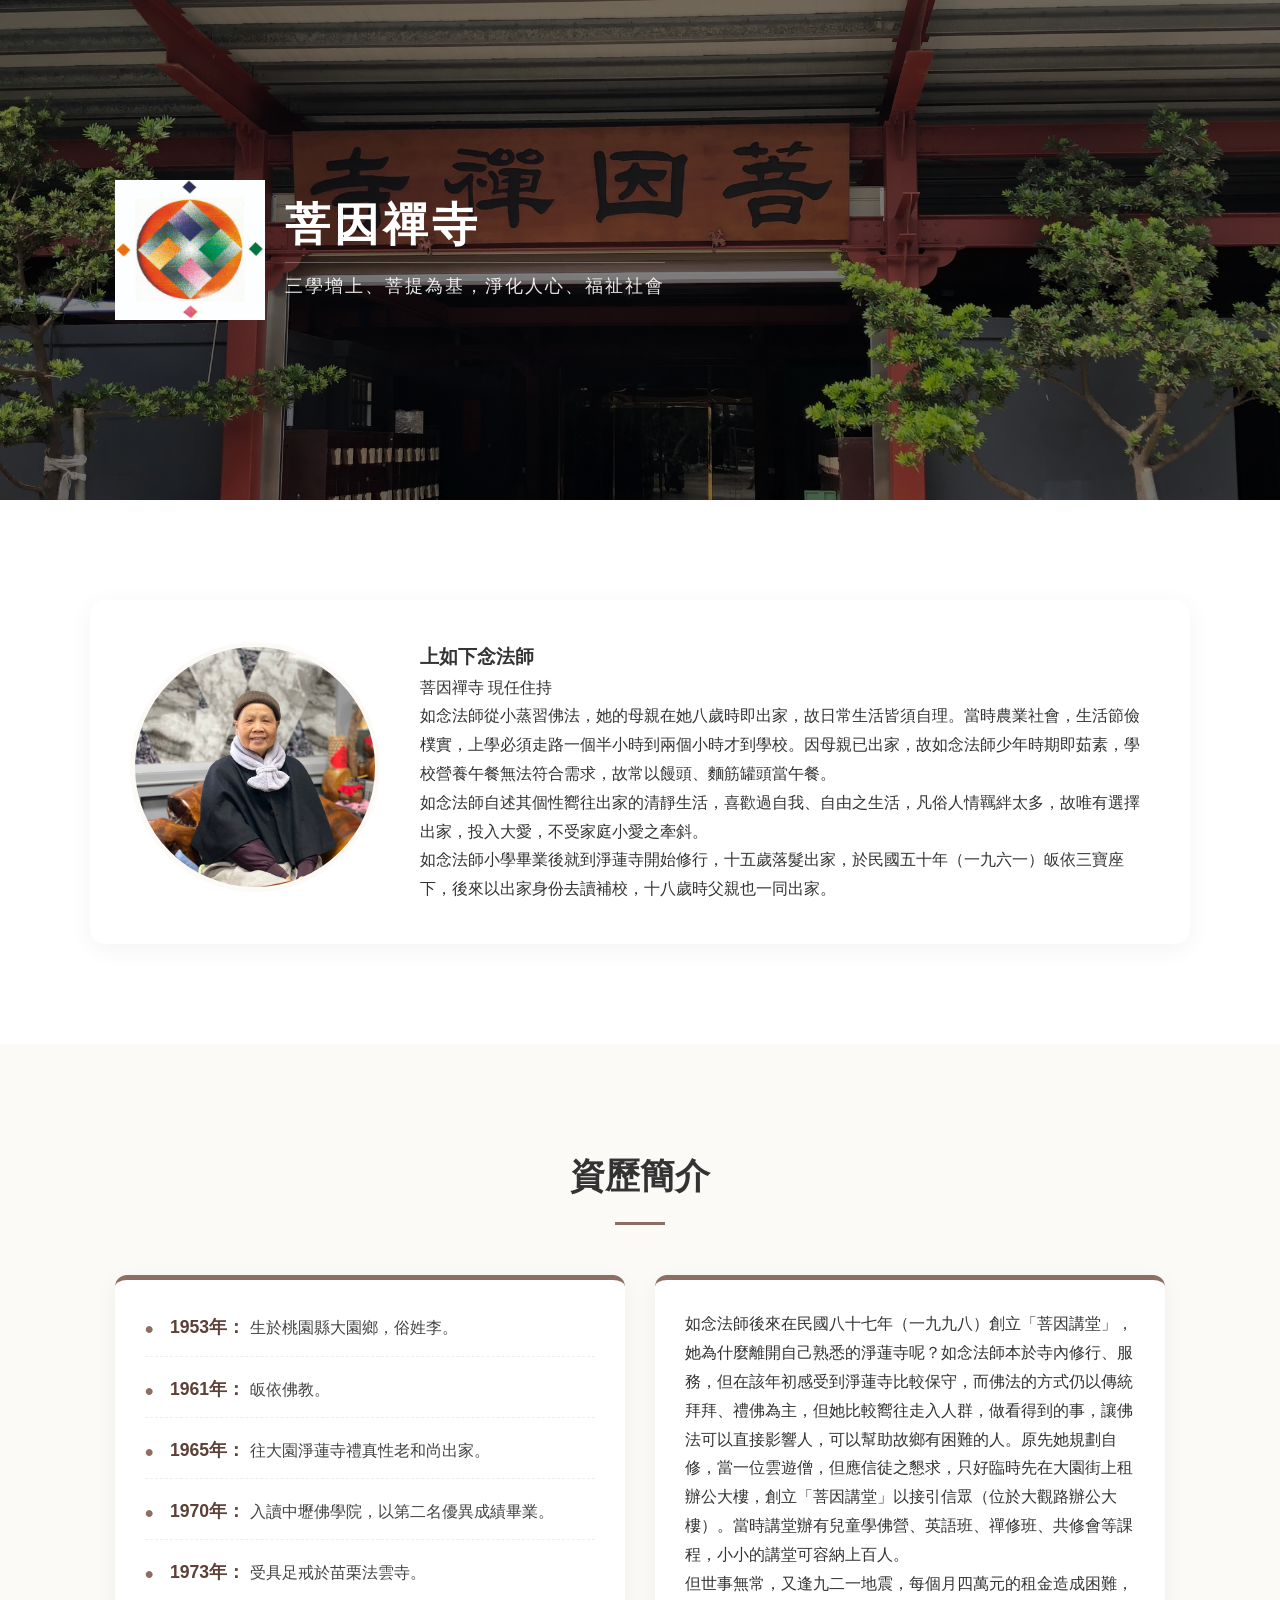
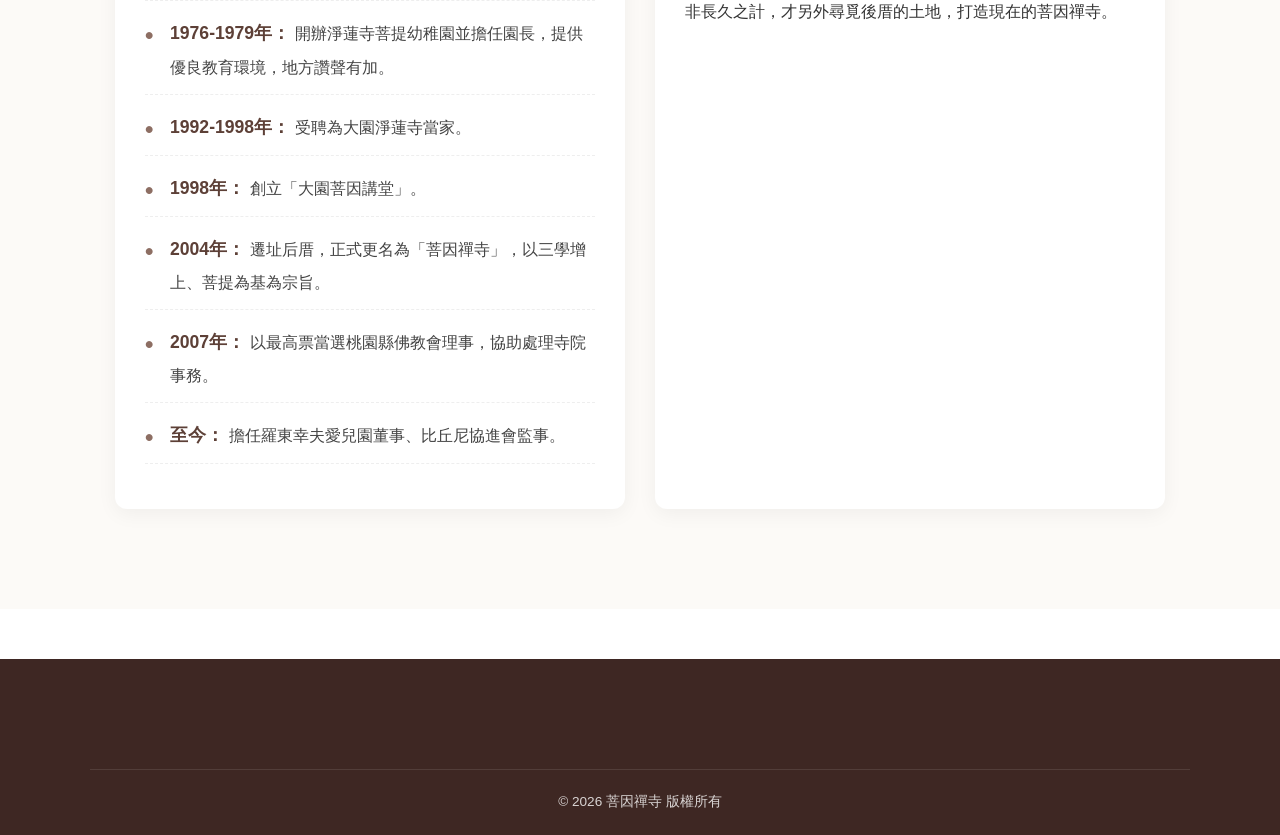
<file: 上如下念法師-簡介.htm>
<!DOCTYPE html>
<html lang="zh-Hant">

<head>
    <meta charset="UTF-8">
    <meta name="viewport" content="width=device-width, initial-scale=1.0">
    <title>法師介紹 - 菩因禪寺</title>
    <link rel="icon" href="logo.png" type="image/png">
    <!-- 引用你已經寫好的 CSS 檔案 -->
    <link rel="stylesheet" href="index.css">
</head>

<body>
    <!-- 導覽頁首 -->
    <header class="header">
        <div class="container header-content">
            <a href="index.htm" class="logo-group" style="text-decoration: none; color: inherit;">
                <img src="logo.png" alt="菩因禪寺 Logo" class="logo-img">
                <div class="title-container">
                    <h1 class="site-title">菩因禪寺</h1>
                    <p class="site-tagline">三學增上、菩提為基，淨化人心、福祉社會</p>
                </div>
            </a>
        </div>
    </header>

    <main class="content-area">
        <!-- 核心介紹區塊 -->
        <section class="section container">
            <div class="abbot-card">
                <!-- 法師照片 -->
                <div class="abbot-image">
                    <!-- 記得替換成你的法師照片路徑 -->
                    <img src="image 1.jpg" alt="住持法師">
                </div>

                <!-- 文字介紹 -->
                <div class="abbot-text">
                    <h3>上如下念法師</h3>
                    <p class="abbot-subtitle">菩因禪寺 現任住持</p>

                    <div class="abbot-bio">
                        <p>如念法師從小蒸習佛法，她的母親在她八歲時即出家，故日常生活皆須自理。當時農業社會，生活節儉樸實，上學必須走路一個半小時到兩個小時才到學校。因母親已出家，故如念法師少年時期即茹素，學校營養午餐無法符合需求，故常以饅頭、麵筋罐頭當午餐。

                            <br>如念法師自述其個性嚮往出家的清靜生活，喜歡過自我、自由之生活，凡俗人情羈絆太多，故唯有選擇出家，投入大愛，不受家庭小愛之牽斜。

                            <br>如念法師小學畢業後就到淨蓮寺開始修行，十五歲落髮出家，於民國五十年（一九六一）皈依三寶座下，後來以出家身份去讀補校，十八歲時父親也一同出家。
                        </p>
                    </div>


                </div>
            </div>
        </section>

        <!-- 修行經歷或學歷（選填） -->
        <section class="section bg-light">
            <div class="container">
                <h2 class="section-title">資歷簡介</h2>
                <div class="grid-layout">
                    <div class="card">
                        <ul class="monk-timeline">
                            <li><strong>1953年：</strong>生於桃園縣大園鄉，俗姓李。</li>
                            <li><strong>1961年：</strong>皈依佛教。</li>
                            <li><strong>1965年：</strong>往大園淨蓮寺禮真性老和尚出家。</li>
                            <li><strong>1970年：</strong>入讀中壢佛學院，以第二名優異成績畢業。</li>
                            <li><strong>1973年：</strong>受具足戒於苗栗法雲寺。</li>
                            <li><strong>1976-1979年：</strong>開辦淨蓮寺菩提幼稚園並擔任園長，提供優良教育環境，地方讚聲有加。</li>
                            <li><strong>1992-1998年：</strong>受聘為大園淨蓮寺當家。</li>
                            <li><strong>1998年：</strong>創立「大園菩因講堂」。</li>
                            <li><strong>2004年：</strong>遷址后厝，正式更名為「菩因禪寺」，以三學增上、菩提為基為宗旨。</li>
                            <li><strong>2007年：</strong>以最高票當選桃園縣佛教會理事，協助處理寺院事務。</li>
                            <li><strong>至今：</strong>擔任羅東幸夫愛兒園董事、比丘尼協進會監事。</li>
                        </ul>
                    </div>
                    <div class="card">
                        <p>如念法師後來在民國八十七年（一九九八）創立「菩因講堂」，她為什麼離開自己熟悉的淨蓮寺呢？如念法師本於寺內修行、服務，但在該年初感受到淨蓮寺比較保守，而佛法的方式仍以傳統拜拜、禮佛為主，但她比較嚮往走入人群，做看得到的事，讓佛法可以直接影響人，可以幫助故鄉有困難的人。原先她規劃自修，當一位雲遊僧，但應信徒之懇求，只好臨時先在大園街上租辦公大樓，創立「菩因講堂」以接引信眾（位於大觀路辦公大樓）。當時講堂辦有兒童學佛營、英語班、禪修班、共修會等課程，小小的講堂可容納上百人。

                            <br>但世事無常，又逢九二一地震，每個月四萬元的租金造成困難，非長久之計，才另外尋覓後厝的土地，打造現在的菩因禪寺。
                        </p>
                    </div>

                </div>
            </div>
        </section>
    </main>

    <!-- 頁尾 -->
    <footer class="footer">
        <div class="container footer-bottom">
            <p>&copy; 2026 菩因禪寺 版權所有</p>
        </div>
    </footer>
</body>

</html>
</file>
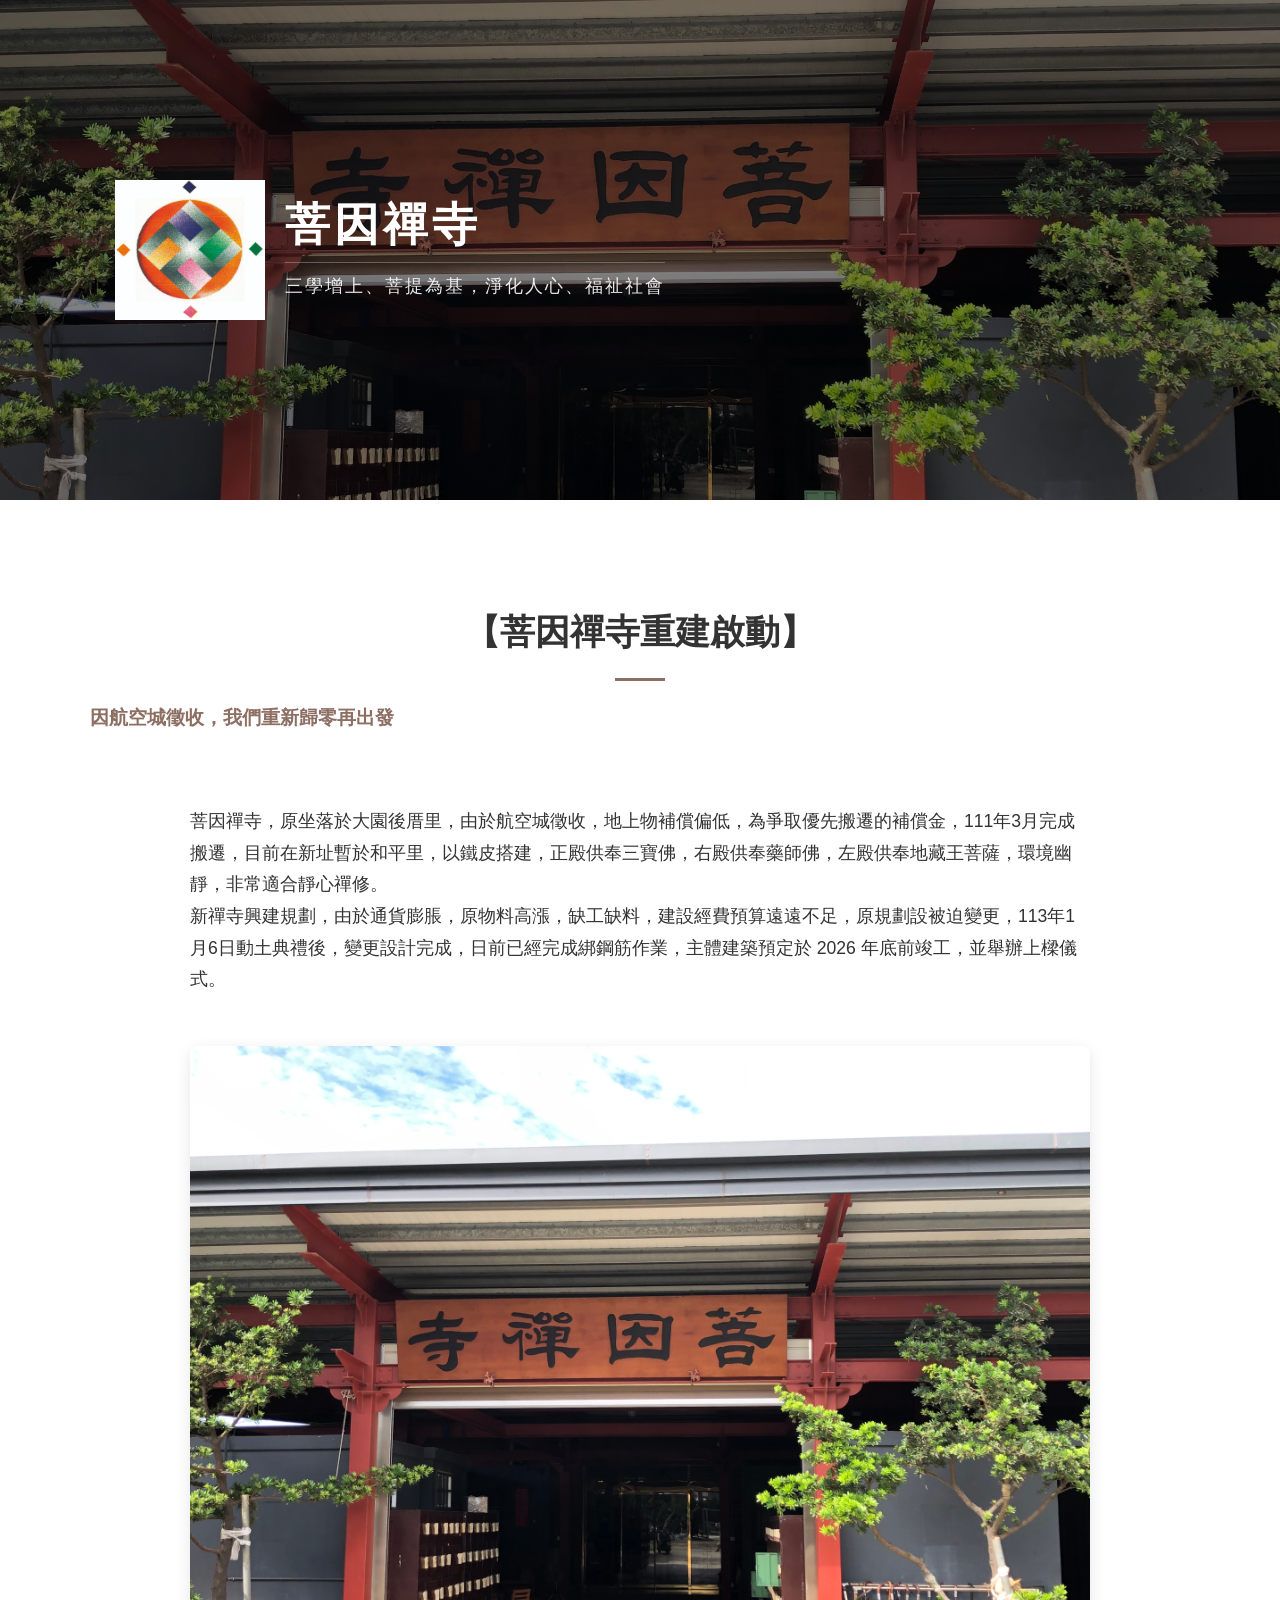
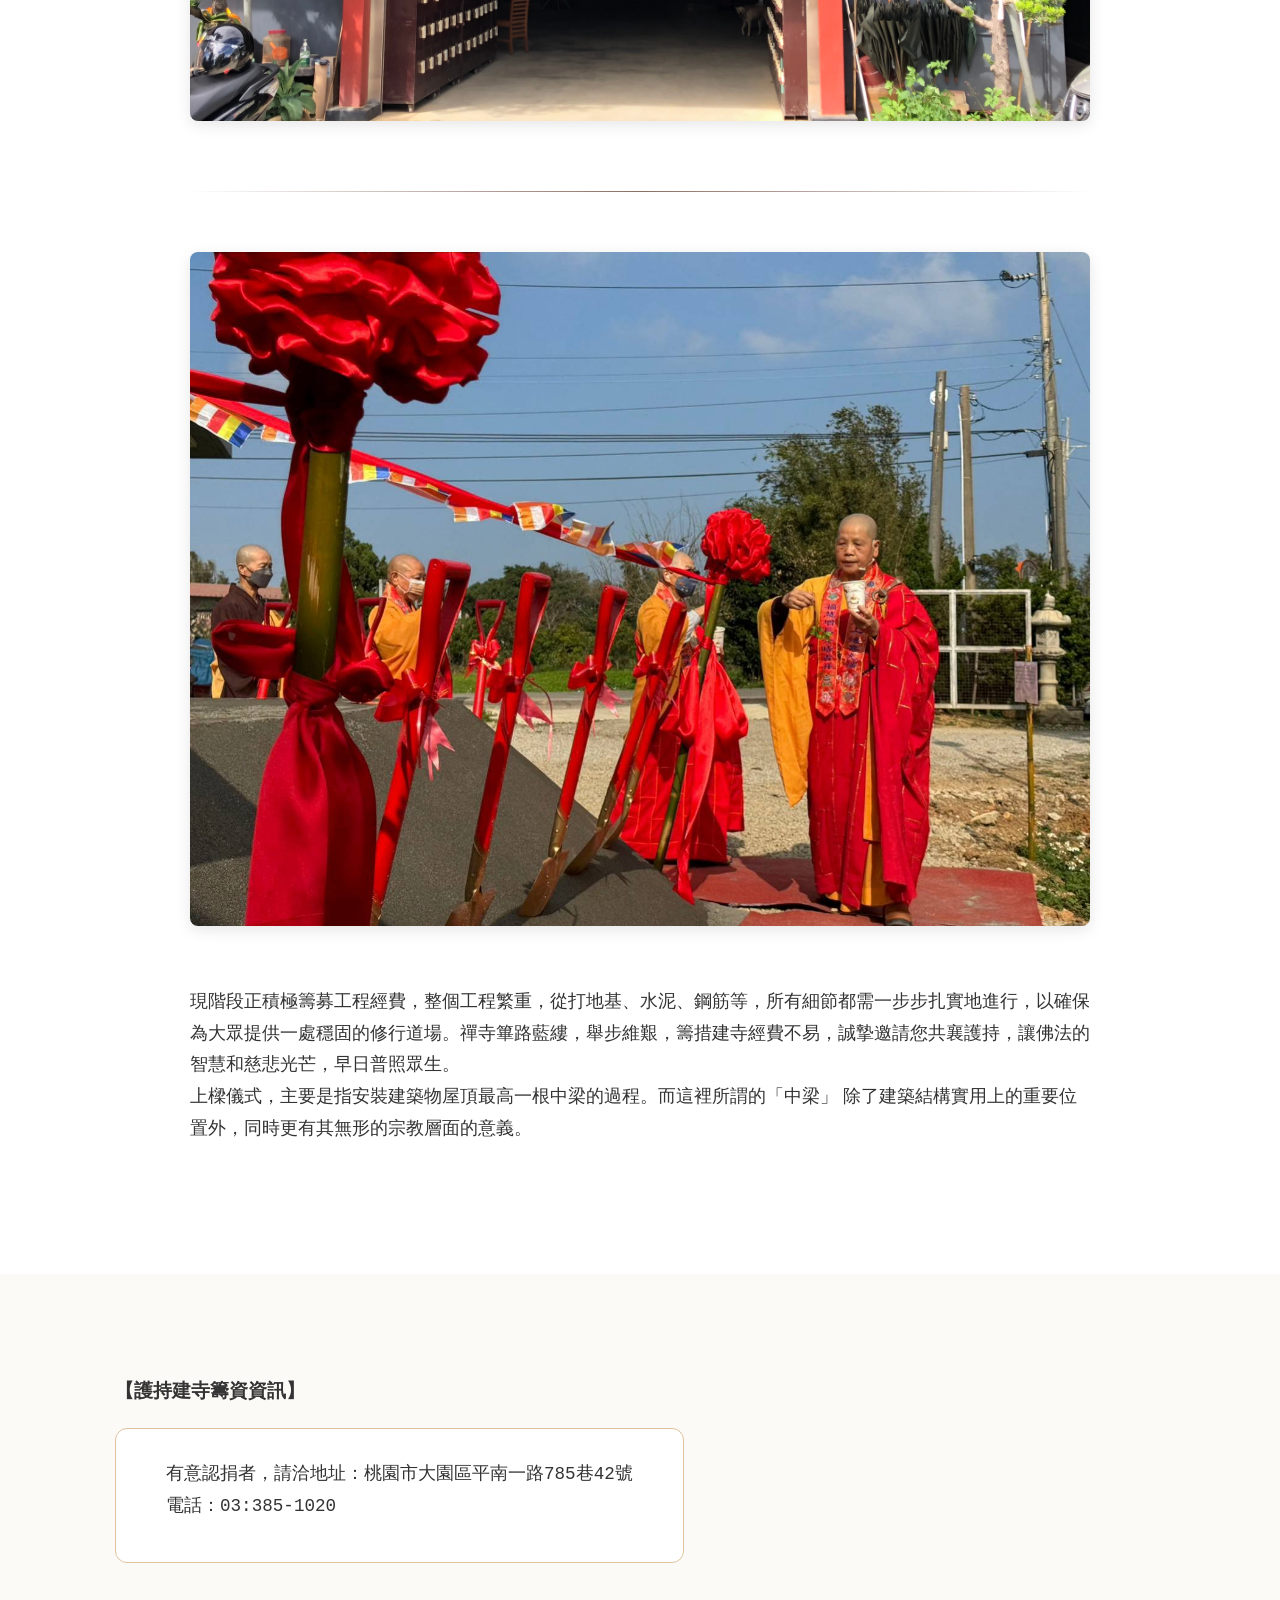
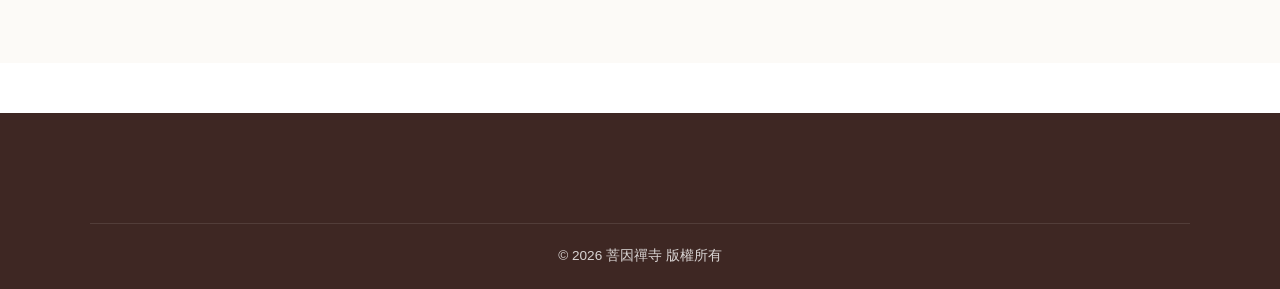
<file: 菩因禪寺 建寺 上樑 籌資 活動.htm>
<!DOCTYPE html>
<html lang="zh-Hant">

<head>
    <meta charset="UTF-8">
    <meta name="viewport" content="width=device-width, initial-scale=1.0">
    <title>菩因禪寺 建寺 上樑 籌資 活動 - 菩因禪寺</title>
    <link rel="icon" href="logo.png" type="image/png">
    <!-- 引用你已經寫好的 CSS 檔案 -->
    <link rel="stylesheet" href="index.css">
</head>

<body>
    <!-- 導覽頁首 -->
    <header class="header">
        <div class="container header-content">
            <a href="index.htm" class="logo-group" style="text-decoration: none; color: inherit;">
                <img src="logo.png" alt="菩因禪寺 Logo" class="logo-img">
                <div class="title-container">
                    <h1 class="site-title">菩因禪寺</h1>
                    <p class="site-tagline">三學增上、菩提為基，淨化人心、福祉社會</p>
                </div>
            </a>

        </div>
    </header>

    <main class="content-area">
        <!-- 主題區塊 -->
        <section class="section container">
            <h2 class="section-title">【菩因禪寺重建啟動】</h2>
            <p class="subtitle text-center">因航空城徵收，我們重新歸零再出發</p>

            <div class="story-block">
                <!-- 第一段：無常與變遷 -->
                <div class="story-content">
                    <p>菩因禪寺，原坐落於大園後厝里，由於航空城徵收，地上物補償偏低，為爭取優先搬遷的補償金，111年3月完成搬遷，目前在新址暫於和平里，以鐵皮搭建，正殿供奉三寶佛，右殿供奉藥師佛，左殿供奉地藏王菩薩，環境幽靜，非常適合靜心禪修。

                        <br>新禪寺興建規劃，由於通貨膨脹，原物料高漲，缺工缺料，建設經費預算遠遠不足，原規劃設被迫變更，113年1月6日動土典禮後，變更設計完成，日前已經完成綁鋼筋作業，主體建築預定於 2026
                        年底前竣工，並舉辦上樑儀式。
                    </p>
                </div>
                <div class="story-image">
                    <img src="image 6.jpg">
                </div>

                <hr class="zen-hr">

                <!-- 第二段：上樑與新生 -->
                <div class="story-image">
                    <img src="image copy 6.png" alt="建寺上樑現場">
                </div>
                <div class="story-content">
                    <p>現階段正積極籌募工程經費，整個工程繁重，從打地基、水泥、鋼筋等，所有細節都需一步步扎實地進行，以確保為大眾提供一處穩固的修行道場。禪寺篳路藍縷，舉步維艱，籌措建寺經費不易，誠摯邀請您共襄護持，讓佛法的智慧和慈悲光芒，早日普照眾生。

                        <br>上樑儀式，主要是指安裝建築物屋頂最高一根中梁的過程。而這裡所謂的「中梁」 除了建築結構實用上的重要位置外，同時更有其無形的宗教層面的意義。
                    </p>
                </div>
            </div>
        </section>

        <!-- 單純的匯款資訊區 -->
        <section class="section bg-light">
            <div class="container text-center">
                <h3>【護持建寺籌資資訊】</h3>
                <div class="bank-box">
                    <p>有意認捐者，請洽地址：桃園市大園區平南一路785巷42號
                        <br>電話：03:385-1020
                    </p>
                </div>
            </div>
        </section>
    </main>

    <!-- 頁尾 -->
    <footer class="footer">
        <div class="container footer-bottom">
            <p>&copy; 2026 菩因禪寺 版權所有</p>
        </div>
    </footer>
</body>

</html>
</file>
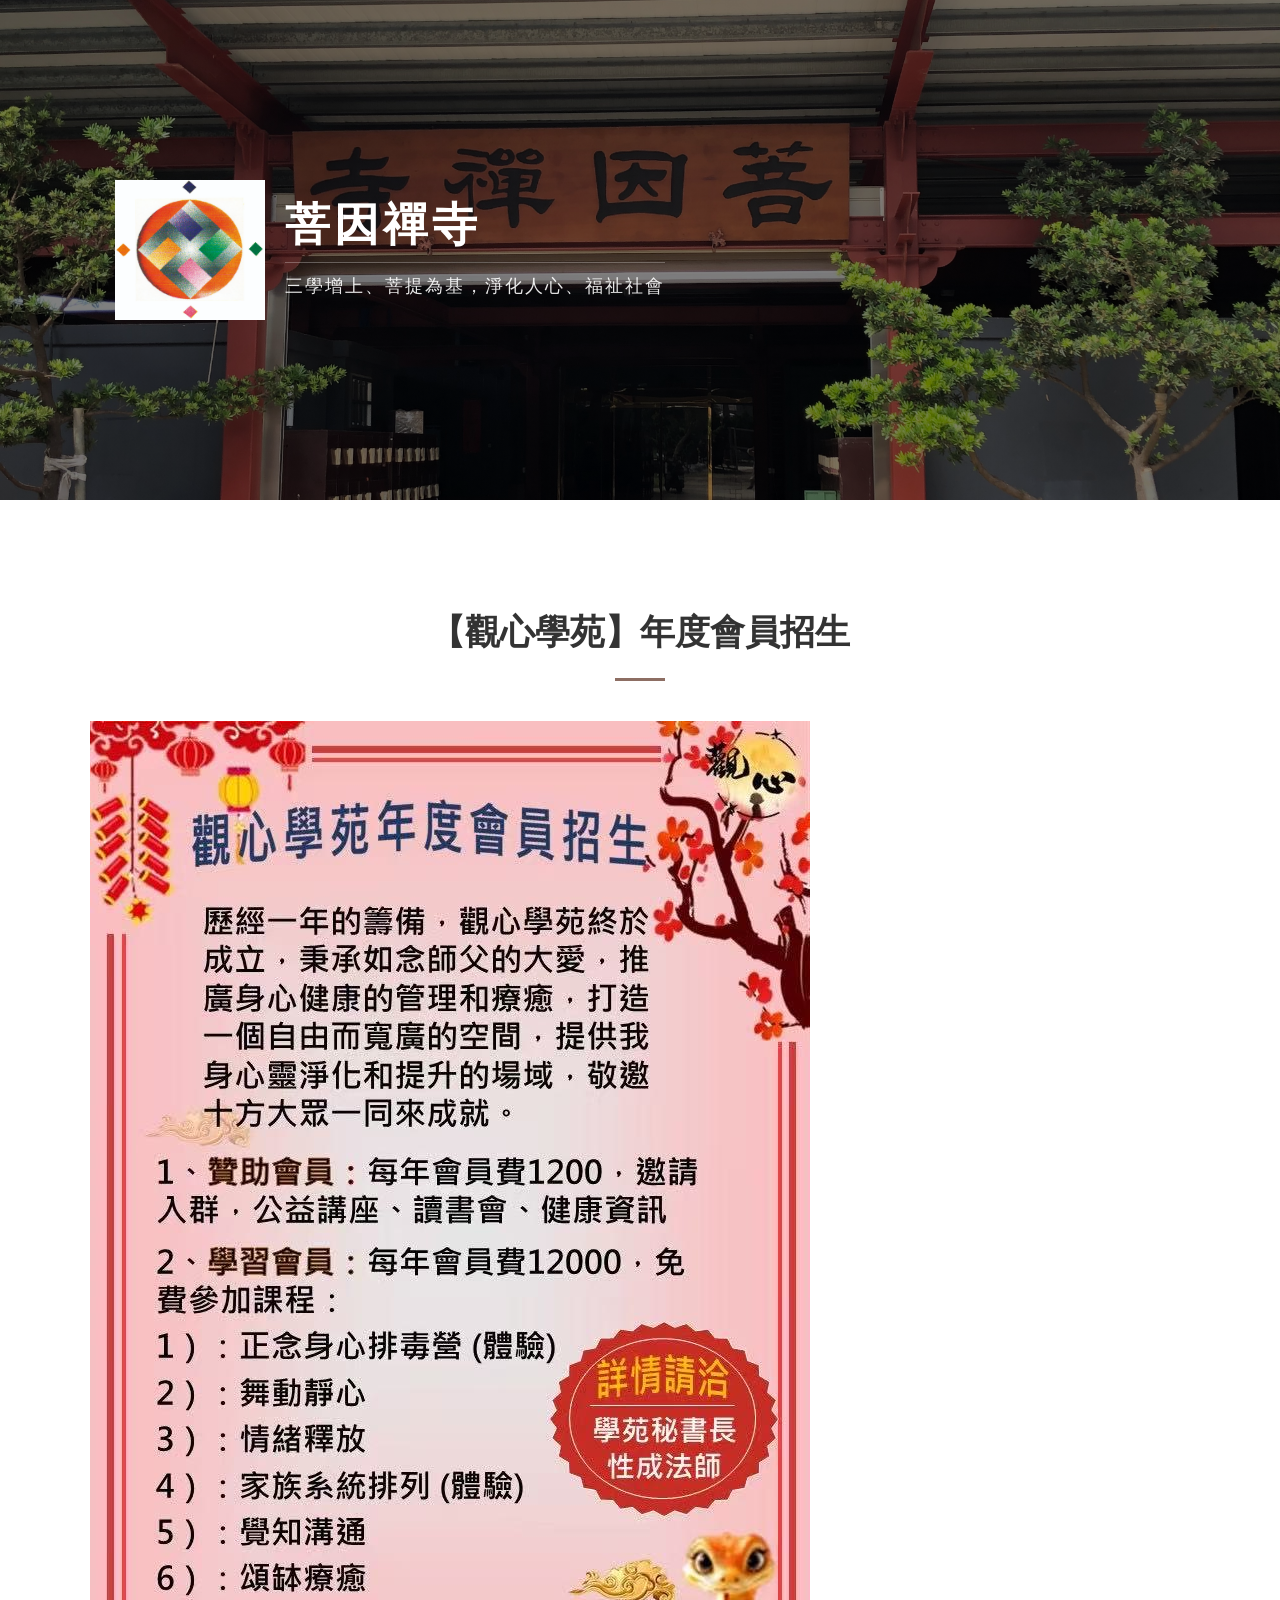
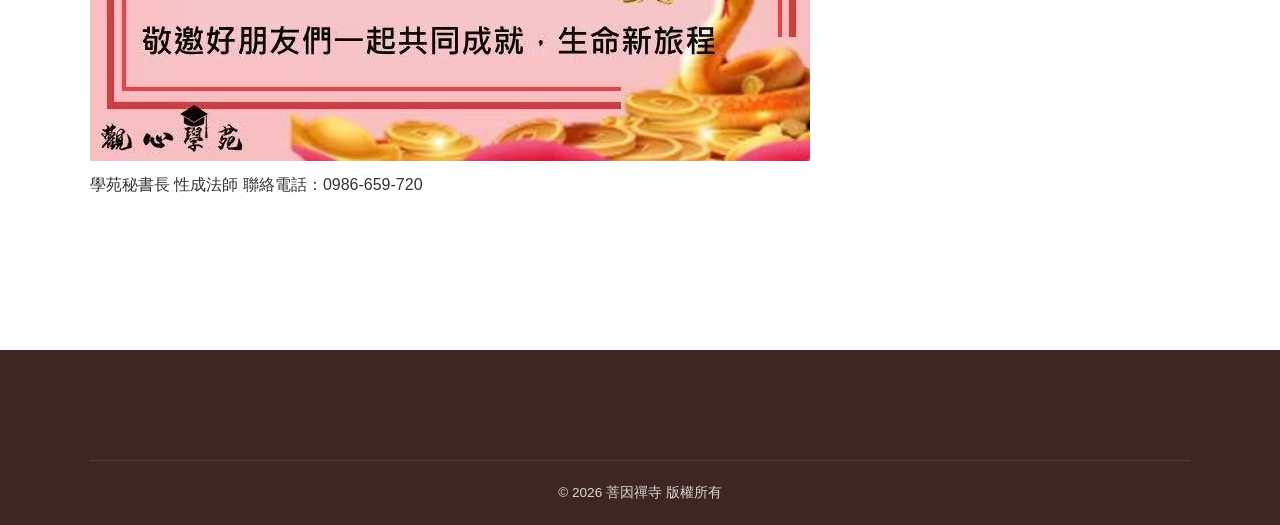
<file: 觀心學苑年度會員招生.htm>
<!DOCTYPE html>
<html lang="zh-Hant">
<head>
    <meta charset="UTF-8">
    <meta name="viewport" content="width=device-width, initial-scale=1.0">
    <title>年度會員招生 - 觀心學苑</title>
    <link rel="stylesheet" href="index.css">
</head>
<body>
    <header class="header">
        <div class="container header-content">
            <a href="index.htm" class="logo-group" style="text-decoration: none; color: inherit;">
                <img src="logo.png" alt="菩因禪寺 Logo" class="logo-img">
                <div class="title-container">
                    <h1 class="site-title">菩因禪寺</h1>
                    <p class="site-tagline">三學增上、菩提為基，淨化人心、福祉社會</p>
                </div>
            </a>     
        </div>
    </header>

    <main class="content-area">
        <!-- 招生主題 -->
        <section class="section container">
            <h2 class="section-title">【觀心學苑】年度會員招生</h2>
            <img src="image copy 7.png" alt="">
            <p>學苑秘書長 性成法師 聯絡電話：0986-659-720</p>
    </main>

    <footer class="footer">
        <div class="container footer-bottom">
            <p>&copy; 2026 菩因禪寺 版權所有</p>
        </div>
    </footer>
</body>
</html>
</file>
<file: index.css>
/* 1. 全域與基礎設定 */
* {
    margin: 0;
    padding: 0;
    box-sizing: border-box;
}

@media (max-width: 768px) {
    * {
        padding: 5px;
    }
}

body {
    font-family: "PingFang TC", "Microsoft JhengHei", sans-serif;
    line-height: 1.8;
    /* 稍微增加行高，提升閱讀舒適度 */
    color: #333;
    background-color: #fff;
}

/* 2. Header 區塊 */
.header {
    background: linear-gradient(rgba(0, 0, 0, 0.5), rgba(0, 0, 0, 0.5)),
        url('image 6.jpg') center / cover no-repeat;
    display: flex;
    align-items: center;
    /* 確保內容垂直置中 */
    height: 500px;
    padding: 40px;
    color: white;
}

.logo-img {
    /* 解決變形與過大問題的核心兩行 */
    height: auto;
    /* 核心：高度自動適應寬度 */
    max-width: 150px;
    /* 核心：限制Logo的最大寬度，不讓它暴走 */

    /* 解決模糊問題（若適用） */
    image-rendering: -webkit-optimize-contrast;
    /* 針對特定圖片優化解析度 */
}

/* Logo 群組容器 */
.logo-group {
    display: flex;
    align-items: center;
    /* 垂直居中 Logo 與標題 */
    gap: 20px;
    /* 圖案與文字的間距 */
}

/* 標題與標語容器 */
.title-container {
    display: flex;
    flex-direction: column;
    /* 讓標題與標語上下排列 */
    justify-content: center;
}

/* 主標題樣式 */
.site-title {
    font-size: 2.8rem;
    letter-spacing: 4px;
    margin-bottom: 5px;
    /* 與下方標語的間距 */
    line-height: 1.2;
}

/* 標語（Slogan）樣式 */
.site-tagline {
    font-size: 1.1rem;
    letter-spacing: 2px;
    opacity: 0.9;
    /* 稍微降低透明度，區分層次 */
    font-weight: 300;
    /* 使用較細的字體 */
    border-top: 1px solid rgba(255, 255, 255, 0.3);
    /* 加入一條細微的分隔線 */
    padding-top: 8px;
    margin-top: 5px;
}

/* 手機版調整 */
@media (max-width: 768px) {
    .logo-group {
        flex-direction: column;
        /* 手機上改為垂直排列 */
        text-align: center;
    }

    .site-title {
        font-size: 2rem;
    }

    .site-tagline {
        font-size: 0.9rem;
    }
}

/* 3. 內容容器佈局 */
.container {
    max-width: 1100px;
    margin: 0 auto;
    padding: 0 25px;
}

.section {
    padding: 100px 0;
    /* 增加上下留白，視覺更開闊 */
}

.bg-light {
    background-color: #fcfaf7;
    /* 稍微帶點暖色調的米白，更具禪意 */
}

.section-title {
    font-size: 2.2rem;
    margin-bottom: 40px;
    text-align: center;
    position: relative;
}

/* 標題下方的裝飾線 */
.section-title::after {
    content: "";
    display: block;
    width: 50px;
    height: 3px;
    background: #8d6e63;
    margin: 15px auto 0;
}

/* 關於我們：圖文並排 */
@media (min-width: 768px) {
    .section.flex-row {
        display: flex;
        align-items: center;
        gap: 60px;
    }

    .text-content,
    .image-box {
        flex: 1;
    }
}

.image-box img {
    width: 100%;
    display: block;
    border-radius: 4px;
    box-shadow: 0 10px 30px rgba(0, 0, 0, 0.1);
}

/* 4. 卡片網格系統 */
.grid-layout {
    display: grid;
    grid-template-columns: repeat(auto-fit, minmax(280px, 1fr));
    gap: 30px;
    margin-top: 50px;
}

.card {
    background: white;
    padding: 30px;
    border-radius: 12px;
    border-top: 5px solid #8d6e63;
    /* 改為頂部邊框，視覺引導更強 */
    box-shadow: 0 5px 20px rgba(0, 0, 0, 0.05);
    transition: all 0.3s ease;
    display: flex;
    flex-direction: column;
}

.card:hover {
    transform: translateY(-10px);
    box-shadow: 0 15px 40px rgba(0, 0, 0, 0.1);
}

.card h3 {
    margin-bottom: 15px;
    color: #5d4037;
    font-size: 1.4rem;
}

/* 卡片內的圖片優化 */
.card img {
    width: 100%;
    height: 200px;
    /* 固定高度 */
    object-fit: cover;
    /* 關鍵：讓行事曆圖片填滿且不變形 */
    border-radius: 6px;
    margin-bottom: 15px;
}

/* 5. 手機版優化 */
@media (max-width: 768px) {
    .header {
        height: 350px;
        padding: 20px;
        justify-content: center;
        text-align: center;
    }

    .logo-group {
        flex-direction: column;
        /* 手機版 Logo 在標題上方 */
        gap: 10px;
    }

    .site-title {
        font-size: 2rem;
    }

    .section {
        padding: 60px 0;
    }
}

/* 1. 小圖樣式：滑鼠移上去顯示放大鏡 */
.zoom-img {
    cursor: zoom-in;
    transition: opacity 0.3s;
}

.zoom-img:hover {
    opacity: 0.8;
}

/* 2. 燈箱背景（預設隱藏） */
.lightbox {
    display: none;
    /* 平時隱藏 */
    position: fixed;
    top: 0;
    left: 0;
    width: 100%;
    height: 100%;
    background: rgba(0, 0, 0, 0.8);
    /* 黑色半透明背景 */
    z-index: 9999;
    justify-content: center;
    align-items: center;
}

/* 3. 當 ID 被指向 (:target) 時顯示燈箱 */
.lightbox:target {
    display: flex;
}

/* 4. 大圖容器設定 */
.lightbox-content {
    position: relative;
    max-width: 90%;
    max-height: 90%;
}

.lightbox-content img {
    width: 100%;
    height: auto;
    max-height: 90vh;
    /* 確保不超過視窗高度 */
    object-fit: contain;
    border: 3px solid white;
    box-shadow: 0 0 20px rgba(0, 0, 0, 0.5);
}

/* 5. 關閉按鈕與點擊背景關閉 */
.close-overlay {
    position: absolute;
    width: 100%;
    height: 100%;
    cursor: zoom-out;
}

.close-btn {
    position: absolute;
    top: -40px;
    right: 0;
    color: white;
    font-size: 30px;
    text-decoration: none;
}

.btn-more {
    display: inline-block;
    padding: 12px 30px;
    background-color: #8d6e63;
    color: white !important;
    border-radius: 50px;
    /* 圓角膠囊狀 */
    letter-spacing: 2px;
    font-weight: bold;
    box-shadow: 0 4px 15px rgba(141, 110, 99, 0.3);
}

.btn-more:hover {
    background-color: #5d4037;
    transform: translateY(-3px);
    /* 向上彈起感 */
    box-shadow: 0 6px 20px rgba(141, 110, 99, 0.4);
}

/* Footer 整體樣式 */
.footer {
    background-color: #3e2723;
    /* 深木頭色 */
    color: rgba(255, 255, 255, 0.8);
    padding: 60px 0 20px;
    margin-top: 50px;
}

.footer-grid {
    display: grid;
    grid-template-columns: repeat(auto-fit, minmax(250px, 1fr));
    gap: 40px;
}

/* 第一欄 Logo 與描述 */
.footer-logo {
    display: flex;
    align-items: center;
    gap: 10px;
    margin-bottom: 20px;
}

.footer-logo img {
    height: 40px;
    filter: brightness(0) invert(1);
    /* 讓 Logo 變白色以符合深色背景 */
}

.footer-logo span {
    font-size: 1.5rem;
    color: white;
    letter-spacing: 2px;
}

.footer-desc {
    font-size: 0.95rem;
    line-height: 1.8;
}

/* 標題樣式 */
.footer h3 {
    color: white;
    font-size: 1.2rem;
    margin-bottom: 25px;
    position: relative;
}

.footer h3::after {
    content: "";
    display: block;
    width: 30px;
    height: 2px;
    background: #8d6e63;
    margin-top: 10px;
}

/* 聯絡清單與連結 */
.footer ul {
    list-style: none;
}

.footer ul li {
    margin-bottom: 15px;
    font-size: 0.95rem;
}

.footer-links a {
    display: block;
    margin-bottom: 12px;
    font-size: 0.95rem;
    color: rgba(255, 255, 255, 0.7);
    transition: color 0.3s;
}

.footer-links a:hover {
    color: #8d6e63;
    /* 滑鼠移上去變色 */
}

/* 版權宣告 */
.footer-bottom {
    margin-top: 50px;
    padding-top: 20px;
    border-top: 1px solid rgba(255, 255, 255, 0.1);
    text-align: center;
    font-size: 0.85rem;
}

.quick-links {
    display: grid;
    grid-template-columns: repeat(auto-fit, minmax(200px, 1fr));
    gap: 20px;
    padding: 40px 20px;
    margin-top: -50px;
    /* 稍微往上推，疊在背景圖邊緣增加設計感 */
    position: relative;
    z-index: 10;
}

.link-card {
    background: white;
    text-align: center;
    padding: 30px;
    border-radius: 12px;
    text-decoration: none;
    color: #333;
    box-shadow: 0 10px 30px rgba(0, 0, 0, 0.1);
    transition: transform 0.3s;
}

.link-card:hover {
    transform: translateY(-10px);
    border-bottom: 4px solid #8d6e63;
}

.link-card .icon {
    font-size: 2.5rem;
    display: block;
    margin-bottom: 10px;
}

/* 讓 Header 裡面的東西排開 */
.header-content {
    display: flex;
    justify-content: space-between;
    align-items: center;
    width: 100%;
}

/* 導覽選單 */
.nav-menu {
    display: flex;
    gap: 20px;
}

.nav-item {
    color: white;
    text-decoration: none;
    font-weight: bold;
    padding: 5px 15px;
    border-radius: 20px;
    transition: background 0.3s;
}

.nav-item:hover,
.nav-item.active {
    background: rgba(255, 255, 255, 0.2);
    /* 當前頁面或懸浮時變色 */
    color: #e0c39e;
    /* 淡淡的金色感 */
}

/* 法師介紹區塊的響應式修正 */
.abbot-card {
    display: flex;
    flex-direction: column;
    align-items: center;
    gap: 40px;
    padding: 40px;
    background: white;
    border-radius: 15px;
    box-shadow: 0 5px 25px rgba(0, 0, 0, 0.05);
}

@media (min-width: 992px) {
    .abbot-card {
        flex-direction: row;
        /* 電腦版改為左右 */
        text-align: left;
    }
}

.abbot-image img {
    width: 250px;
    height: 250px;
    border-radius: 50%;
    object-fit: cover;
    border: 5px solid #fcfaf7;
}

.monk-timeline {
    list-style: none;
    /* 去除預設黑點 */
    padding: 0;
    line-height: 2;
    /* 增加行高，長輩閱讀更輕鬆 */
}

.monk-timeline li {
    position: relative;
    padding-left: 25px;
    margin-bottom: 15px;
    color: #444;
    border-bottom: 1px dashed #eee;
    /* 加入淡虛線分隔 */
    padding-bottom: 10px;
}

/* 使用自定義的小圓點 */
.monk-timeline li::before {
    content: "•";
    color: #8d6e63;
    font-weight: bold;
    position: absolute;
    left: 0;
    font-size: 1.5rem;
    top: -5px;
}

.monk-timeline strong {
    color: #5d4037;
    /* 年份加深色 */
    font-size: 1.1rem;
    margin-right: 5px;
}

.reconstruction-section {
    padding: 0;
    /* 讓背景填滿 */
    margin-bottom: 80px;
}

.reconstruction-banner {
    background: linear-gradient(rgba(0, 0, 0, 0.6), rgba(0, 0, 0, 0.6)), url('temple-rebuild.jpg') center/cover;
    padding: 80px 40px;
    border-radius: 15px;
    text-align: center;
    color: white;
}

.reconstruction-text {
    font-size: 1.2rem;
    line-height: 2;
    margin: 20px auto 40px;
    max-width: 800px;
    letter-spacing: 1px;
}

/* 按鈕美化 */
.btn-primary {
    background: #8d6e63;
    color: white;
    padding: 12px 30px;
    border-radius: 50px;
    text-decoration: none;
    font-weight: bold;
    display: inline-block;
    margin: 10px;
}

.btn-outline {
    border: 2px solid white;
    color: white;
    padding: 10px 30px;
    border-radius: 50px;
    text-decoration: none;
    font-weight: bold;
    display: inline-block;
    margin: 10px;
}

.btn-primary:hover {
    background: #5d4037;
}

.btn-outline:hover {
    background: white;
    color: #333;
}

/* 文字副標題 */
.subtitle {
    font-size: 1.2rem;
    color: #8d6e63;
    margin-top: -20px;
    margin-bottom: 40px;
    font-weight: bold;
}

/* 敘事區塊佈局 */
.story-block {
    max-width: 900px;
    margin: 0 auto;
}

.story-content {
    padding: 30px 0;
    font-size: 1.1rem;
    line-height: 1.8;
    color: #333;
}

.story-content h3 {
    color: #5d4037;
    margin-bottom: 20px;
}

/* 圖片樣式 */
.story-image {
    margin: 20px 0;
}

.story-image img {
    width: 100%;
    border-radius: 8px;
    box-shadow: 0 4px 15px rgba(0, 0, 0, 0.1);
}

.img-caption {
    text-align: center;
    font-size: 0.9rem;
    color: #888;
    margin-top: 10px;
}

/* 禪意分隔線 */
.zen-hr {
    border: 0;
    height: 1px;
    background-image: linear-gradient(to right, transparent, #8d6e63, transparent);
    margin: 60px 0;
}

/* 銀行資訊框 */
.bank-box {
    display: inline-block;
    background: white;
    padding: 30px 50px;
    border-radius: 12px;
    border: 1px solid #e0c39e;
    text-align: left;
    margin-top: 20px;
}

.bank-box p {
    margin-bottom: 10px;
    font-size: 1.1rem;
    font-family: monospace;
    /* 讓帳號數字對齊 */
}

.contact-info {
    color: #8d6e63;
    font-size: 0.95rem !important;
    border-top: 1px solid #eee;
    padding-top: 15px;
    margin-top: 15px;
}
</file>
